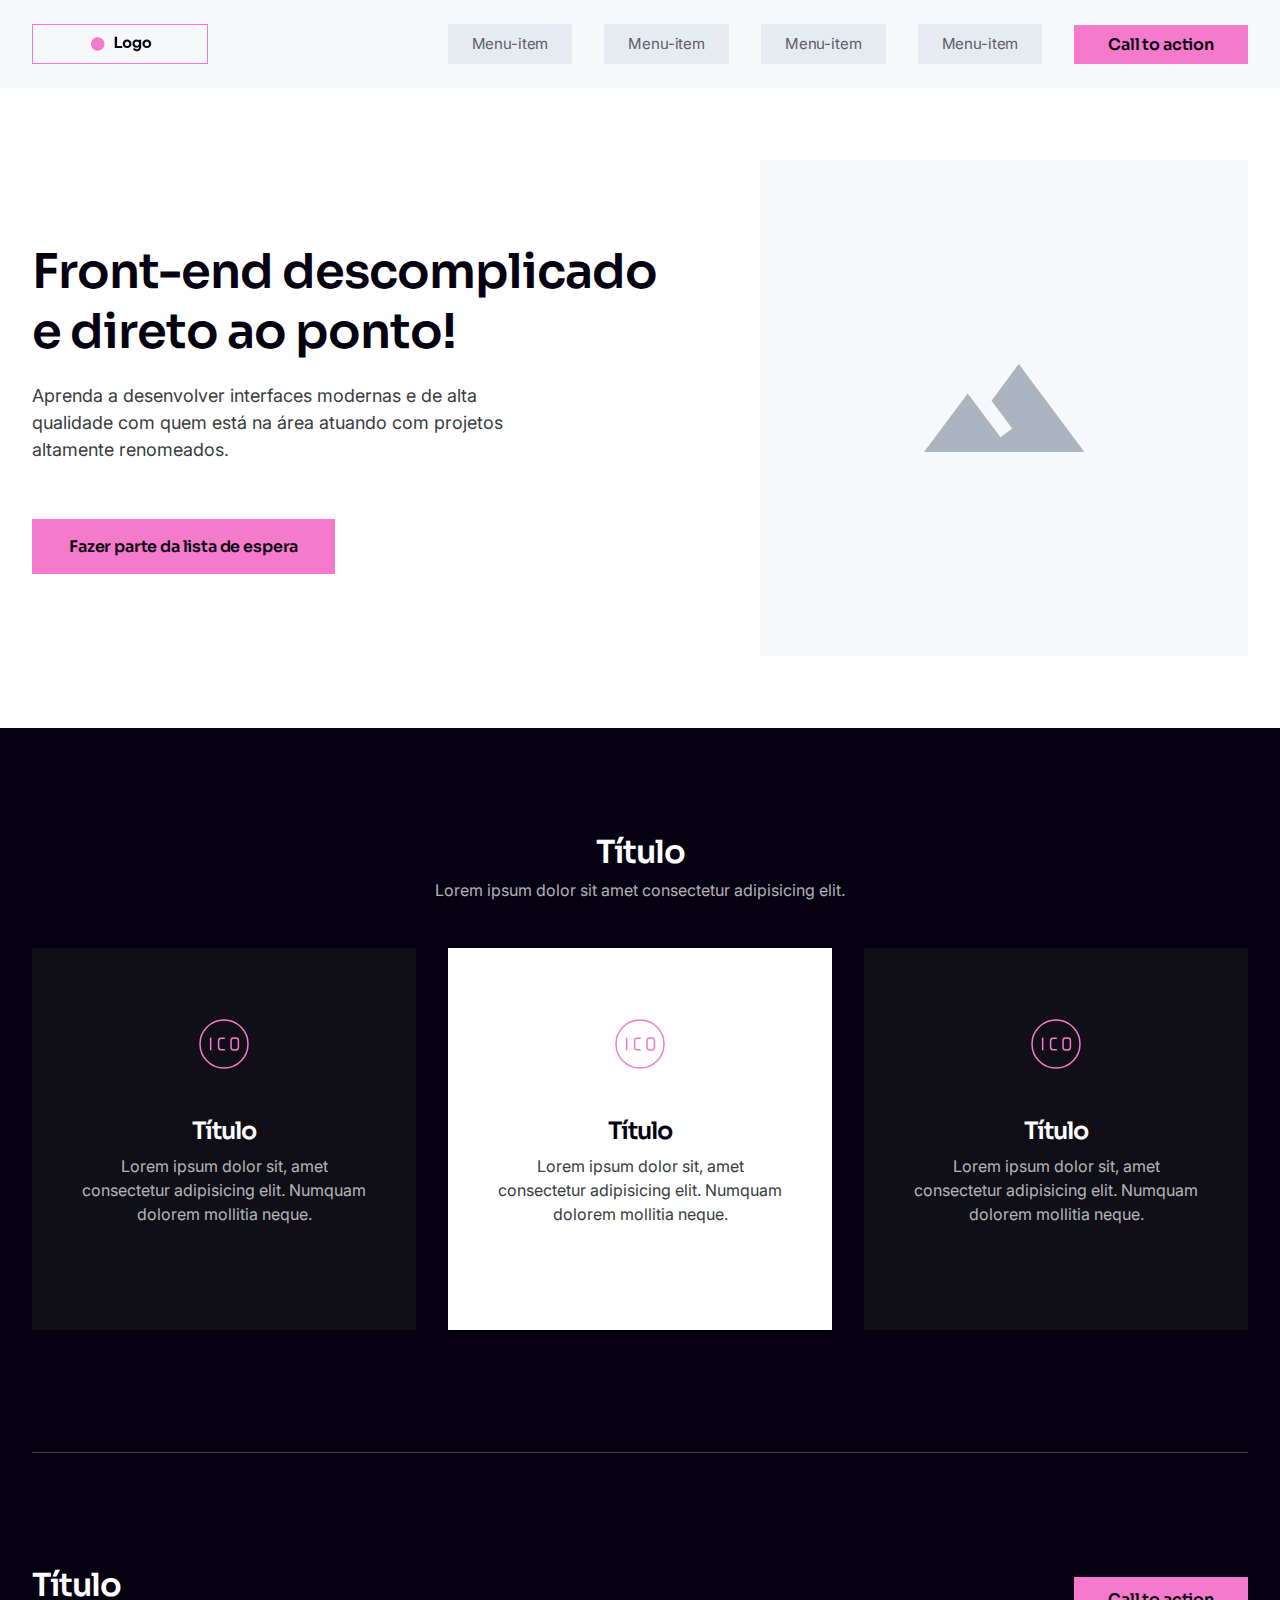
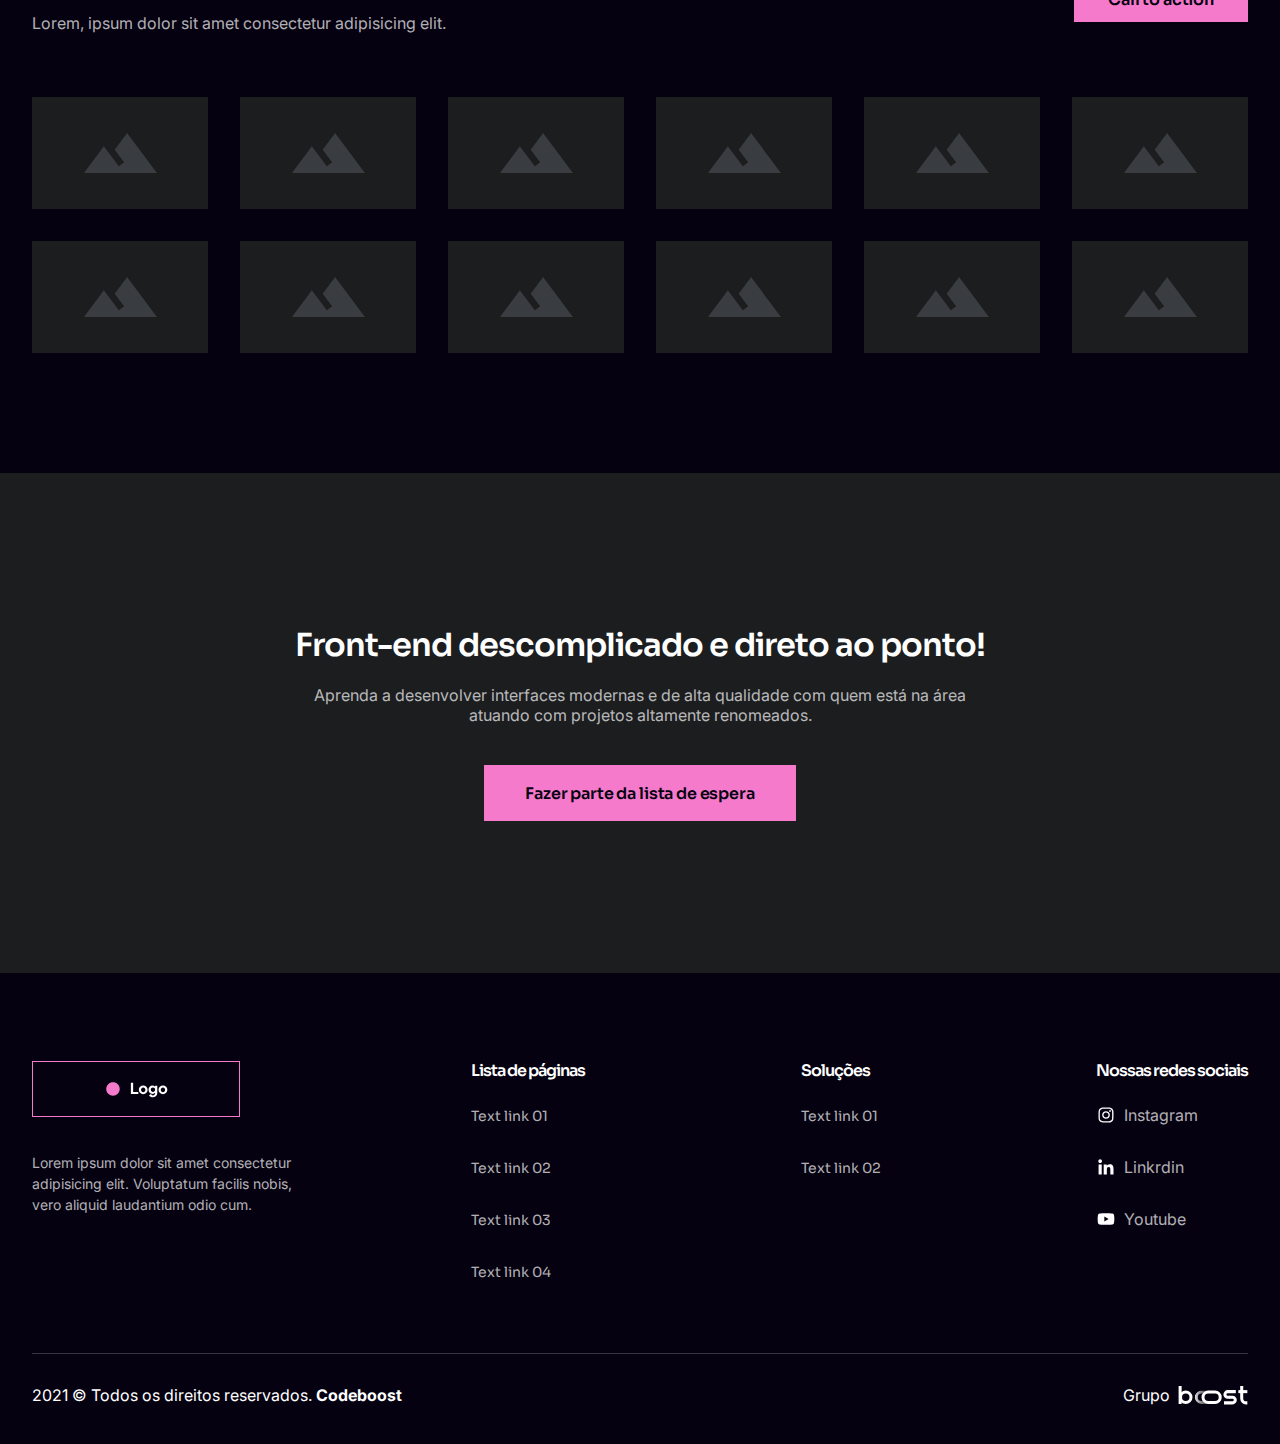
<file: PROJETO-WIREFRAME/index.html>
<!DOCTYPE html>
<html lang="pt-BR">
  <head>
    <meta charset="UTF-8" />
    <meta http-equiv="X-UA-Compatible" content="IE=edge" />
    <meta name="viewport" content="width=device-width, initial-scale=1.0" />
    <link rel="preconnect" href="https://fonts.googleapis.com" />
    <link rel="preconnect" href="https://fonts.gstatic.com" crossorigin />
    <link
      href="https://fonts.googleapis.com/css2?family=Inter:wght@400;700&family=Sora:wght@400;600&display=swap"
      rel="stylesheet"
    />

    <link rel="stylesheet" href="./css/variables.css" />
    <link rel="stylesheet" href="./css/grid.css" />
    <link rel="stylesheet" href="./css/patterns.css" />
    <link rel="stylesheet" href="./css/styles.css" />
    <link rel="stylesheet" href="./css/resert.css" />
    <link rel="stylesheet" href="./css/responsive.css" />

    <title>Projeto - wireframe</title>
  </head>

  <body>
    <header>
      <div class="container">
        <a href="./" class="logo">
          <img src="./img/logo.svg" alt="" />
        </a>
        <nav>
          <ul>
            <li>
              <a href="" class="menu-item">Menu-item</a>
            </li>
            <li>
              <a href="" class="menu-item">Menu-item</a>
            </li>
            <li>
              <a href="" class="menu-item">Menu-item</a>
            </li>
            <li>
              <a href="" class="menu-item">Menu-item</a>
            </li>
          </ul>
          <button class="btn-primary">Call to action</button>
        </nav>
        <button class="menu-item menu-mobile">Menu Mobile</button>
      </div>
    </header>

    <section class="s-hero">
      <div class="container">
        <div class="text">
          <h1>Front-end descomplicado e direto ao ponto!</h1>
          <p>
            Aprenda a desenvolver interfaces modernas e de alta qualidade com
            quem está na área atuando com projetos altamente renomeados.
          </p>
          <a href="" class="btn-primary">Fazer parte da lista de espera</a>
        </div>
        <div class="image">
          <img src="./img/img-hero.svg" alt="Imagem hero" />
        </div>
      </div>
    </section>

    <section class="s-card-featured">
      <div class="container">
        <div class="main-area">
          <div class="title center">
            <h2>Título</h2>
            <p>Lorem ipsum dolor sit amet consectetur adipisicing elit.</p>
          </div>
          <div class="all-cards">
            <div class="card">
              <div class="icon">
                <img src="./img/icon-circle.svg" alt="" />
              </div>
              <div class="info">
                <h3>Título</h3>
                <p>
                  Lorem ipsum dolor sit, amet consectetur adipisicing elit.
                  Numquam dolorem mollitia neque.
                </p>
              </div>
            </div>
            <div class="card white">
              <div class="icon">
                <img src="./img/icon-circle.svg" alt="" />
              </div>
              <div class="info">
                <h3>Título</h3>
                <p>
                  Lorem ipsum dolor sit, amet consectetur adipisicing elit.
                  Numquam dolorem mollitia neque.
                </p>
              </div>
            </div>
            <div class="card">
              <div class="icon">
                <img src="./img/icon-circle.svg" alt="" />
              </div>
              <div class="info">
                <h3>Título</h3>
                <p>
                  Lorem ipsum dolor sit, amet consectetur adipisicing elit.
                  Numquam dolorem mollitia neque.
                </p>
              </div>
            </div>
          </div>
        </div>
        <div class="second-area">
          <div class="top">
            <div class="title">
              <h2>Título</h2>
              <p>Lorem, ipsum dolor sit amet consectetur adipisicing elit.</p>
            </div>
            <a href="" class="btn-primary">Call to action</a>
          </div>
          <div class="all-imgs">
            <div class="image">
              <img src="./img/thumb.svg" alt="" />
            </div>
            <div class="image">
              <img src="./img/thumb.svg" alt="" />
            </div>
            <div class="image">
              <img src="./img/thumb.svg" alt="" />
            </div>
            <div class="image">
              <img src="./img/thumb.svg" alt="" />
            </div>
            <div class="image">
              <img src="./img/thumb.svg" alt="" />
            </div>
            <div class="image">
              <img src="./img/thumb.svg" alt="" />
            </div>
            <div class="image">
              <img src="./img/thumb.svg" alt="" />
            </div>
            <div class="image">
              <img src="./img/thumb.svg" alt="" />
            </div>
            <div class="image">
              <img src="./img/thumb.svg" alt="" />
            </div>
            <div class="image">
              <img src="./img/thumb.svg" alt="" />
            </div>
            <div class="image">
              <img src="./img/thumb.svg" alt="" />
            </div>
            <div class="image">
              <img src="./img/thumb.svg" alt="" />
            </div>
          </div>
        </div>
      </div>
    </section>

    <section class="s-newsletter">
      <div class="container">
        <h2>Front-end descomplicado e direto ao ponto!</h2>
        <p>
          Aprenda a desenvolver interfaces modernas e de alta qualidade com quem
          está na área atuando com projetos altamente renomeados.
        </p>
        <a href="" class="btn-primary">Fazer parte da lista de espera</a>
      </div>
    </section>

    <footer>
      <div class="container">
        <main>
          <div class="area-left">
            <img src="./img/logo-footer.svg" alt="Logo do footer" />
            <p>
              Lorem ipsum dolor sit amet consectetur adipisicing elit.
              Voluptatum facilis nobis, vero aliquid laudantium odio cum.
            </p>
          </div>
          <nav>
            <div class="item">
              <h6>Lista de páginas</h6>
              <ul>
                <li><a href="">Text link 01</a></li>
                <li><a href="">Text link 02</a></li>
                <li><a href="">Text link 03</a></li>
                <li><a href="">Text link 04</a></li>
              </ul>
            </div>
            <div class="item">
              <h6>Soluções</h6>
              <ul>
                <li><a href="">Text link 01</a></li>
                <li><a href="">Text link 02</a></li>
              </ul>
            </div>
            <div class="item">
              <h6>Nossas redes sociais</h6>
              <ul>
                <li>
                  <a href="">
                    <img src="./img/instagram.svg" alt="Icone do Instagram" />
                    <span>Instagram</span>
                  </a>
                </li>
                <li>
                  <a href="">
                    <img src="./img/linkedin.svg" alt="Icone do linkedin" />
                    <span>Linkrdin</span>
                  </a>
                </li>
                <li>
                  <a href="">
                    <img src="./img/youtube.svg" alt="Icone do Youtube" />
                    <span>Youtube</span>
                  </a>
                </li>
              </ul>
            </div>
          </nav>
        </main>
        <div class="copy">
          <p>2021 © Todos os direitos reservados. <strong>Codeboost</strong></p>
          <div class="group">
            <span>Grupo</span>
            <img src="./img/boost.svg" alt="Boost" />
          </div>
        </div>
      </div>
    </footer>
  </body>
</html>
</file>
<file: PROJETO-WIREFRAME/css/variables.css>
:root {
  --brand-colors-pink: #f67acb;
  --gray-colors-50: #e6ebf2;
  --gray-colors-100: #050110;
  --gray-colors-200: #1c1d1f;
  --gray-colors-300: #393c40;
  --gray-colors-400: #5c6066;
  --gray-colors-800: #f7f8fa;
  --white-colors-text: rgba(255, 255, 255, 0.7);
  --white: #ffffff;
}
</file>
<file: PROJETO-WIREFRAME/css/grid.css>
.container {
  width: 100%;
  max-width: 1246px;
  margin: 0 auto;
  padding: 0px 15px;
}
</file>
<file: PROJETO-WIREFRAME/css/patterns.css>
h1,
h2,
h3 {
  font-family: 'sora', sans-serif;
  font-weight: 600;
  line-height: 125%;
  letter-spacing: -1px;
  color: var(--white);
}

h1 {
  font-size: 4.8rem;
  color: var(--gray-colors-100);
}

h2 {
  font-size: 3.2rem;
}

h3 {
  font-size: 2.4rem;
}

.btn-primary {
  font-family: 'sora', sans-serif;
  display: inline-block;
  background-color: var(--brand-colors-pink);
  padding: 1.2rem 3.4rem;
  font-weight: 600;
  letter-spacing: -0.01em;
  color: var(--gray-colors-100);
  transition: transform 0.3s;
}

.btn-primary:hover {
  transform: scale(1.05);
}

.menu-item {
  display: inline-block;
  background-color: var(--gray-colors-50);
  padding: 1.2rem 2.4rem;
  font-size: 1.5rem;
  line-height: 105%;
  letter-spacing: -0.01em;
  color: var(--gray-colors-400);
  transition: all 0.3s;
}

.menu-item:hover {
  background-color: #acb4bf;
  color: var(--white);
}
</file>
<file: PROJETO-WIREFRAME/css/styles.css>
/*Style Header */

header {
  position: fixed;
  top: 0;
  z-index: 2021;
  width: 100%;
  height: 8.8rem;
  background-color: var(--gray-colors-800);
  display: flex;
}

header .container {
  display: flex;
  justify-content: space-between;
  align-items: center;
}

header nav {
  display: flex;
  align-items: center;
}

header .menu-mobile {
  display: none;
}

header nav ul {
  display: flex;
  margin-right: 3.2rem;
}

header nav ul li {
  margin-left: 3.2rem;
}

header nav ul li:first-child {
  margin-left: 0px;
}

header nav .btn-primary {
  padding: 0.9rem 3.4rem;
}

/*Style Section Hero */

.s-hero {
  margin-top: 8.8rem;
  padding: 7.2rem 0px;
}

.s-hero .container {
  display: flex;
  justify-content: space-between;
  align-items: center;
}

.s-hero .text {
  width: 100%;
  max-width: 64rem;
}

.s-hero .text h1 {
  margin-bottom: 2rem;
}

.s-hero .text p {
  margin-bottom: 5.6rem;
  max-width: 48.8rem;
  font-size: 1.8rem;
  line-height: 150%;
  color: var(--gray-colors-300);
}

.s-hero .text .btn-primary {
  padding: 1.7rem 3.7rem;
}

.s-hero .image {
  width: 100%;
  max-width: 488px;
  height: 496px;
  background-color: var(--gray-colors-800);
  display: flex;
  align-items: center;
  justify-content: center;
}

/* Section Feature Cards */

.s-card-featured {
  background-color: var(--gray-colors-100);
  padding-top: 10.4rem;
  padding-bottom: 12rem;
}

.s-card-featured .main-area {
  border-bottom: 1px solid rgba(255, 255, 255, 0.25);
  padding-bottom: 12.2rem;
}

.s-card-featured .title {
  display: flex;
  flex-direction: column;
}

.s-card-featured .title.center {
  align-items: center;
}

.s-card-featured .title p {
  margin-top: 0.8rem;
}

.s-card-featured p {
  color: var(--white-colors-text);
}

.s-card-featured .all-cards {
  display: flex;
  justify-content: space-between;
  margin-top: 4.8rem;
}

.s-card-featured .all-cards .card {
  width: 100%;
  max-width: 38.4rem;
  height: 38.2rem;
  background-color: rgba(28, 29, 31, 0.5);
  display: flex;
  flex-direction: column;
  align-items: center;
  padding-top: 6.4rem;
}

.s-card-featured .all-cards .card.white {
  background-color: var(--white);
}

.s-card-featured .all-cards .card.white h3 {
  color: var(--gray-colors-100);
}

.s-card-featured .all-cards .card.white p {
  color: var(--gray-colors-300);
}

.s-card-featured .all-cards .card .info {
  margin-top: 4rem;
  max-width: 28.8rem;
}

.s-card-featured .all-cards .card .info h3 {
  text-align: center;
}

.s-card-featured .all-cards .card .info p {
  text-align: center;
  margin-top: 0.8rem;
  line-height: 150%;
}

.s-card-featured .second-area {
  margin-top: 11.2rem;
}

.s-card-featured .second-area .top {
  display: flex;
  align-items: center;
  justify-content: space-between;
  margin-bottom: 6.4rem;
}

.s-card-featured .second-area .all-imgs {
  display: flex;
  flex-wrap: wrap;
  gap: 3.2rem;
}

.s-card-featured .second-area .all-imgs .image {
  width: 17.6rem;
  height: 11.2rem;
  background-color: var(--gray-colors-200);
  display: flex;
  align-items: center;
  justify-content: center;
}

/* Section newsletter*/

.s-newsletter {
  padding: 15.2rem 0rem;
  background-color: var(--gray-colors-200);
}

.s-newsletter .container {
  display: flex;
  flex-direction: column;
  align-items: center;
}

.s-newsletter h2 {
  margin-bottom: 2rem;
  text-align: center;
}

.s-newsletter p {
  text-align: center;
  max-width: 69.4rem;
  color: var(--white-colors-text);
  margin-bottom: 4rem;
}

.s-newsletter .btn-primary {
  padding: 1.75rem 4.1rem;
}

/* Footer*/

footer {
  background-color: var(--gray-colors-100);
  padding-top: 8.8rem;
  padding-bottom: 3.9rem;
}

footer main {
  display: flex;
  align-items: flex-start;
  justify-content: space-between;
  border-bottom: 1px solid rgba(255, 255, 255, 0.2);
  padding-bottom: 7.2rem;
}

footer main .area-left {
  max-width: 28.1rem;
}

footer main .area-left p {
  font-size: 1.4rem;
  line-height: 150%;
  color: var(--white-colors-text);
  margin-top: 3.5rem;
}

footer main nav {
  display: flex;
  align-items: flex-start;
  justify-content: space-between;
  width: 100%;
  max-width: 77.7rem;
}

footer main nav .item h6 {
  font-family: 'Sora', sans-serif;
  font-weight: 600;
  line-height: 125%;
  letter-spacing: -1px;
  color: var(--white);
  margin-bottom: 2.4rem;
}

footer main nav .item ul li {
  margin-bottom: 3.2rem;
}

footer main nav .item ul li:last-child {
  margin-bottom: 0;
}

footer main nav .item ul li a {
  font-family: 'Sora', sans-serif;
  font-size: 1.4rem;
  line-height: 105%;
  color: var(--white-colors-text);
  transition: color 0.3s;
}

footer main nav .item ul li a:hover {
  color: var(--white);
}

footer main nav .item:last-child ul li a {
  display: flex;
  align-items: center;
}

footer main nav .item:last-child ul li a span {
  margin-left: 0.8rem;
}

footer .copy {
  display: flex;
  justify-content: space-between;
  align-items: center;
  padding-top: 3.1rem;
}

footer .copy p {
  color: var(--white);
}

footer .copy .group {
  display: flex;
  align-items: center;
}

footer .copy .group span {
  color: var(--white);
  margin-right: 0.8rem;
}
</file>
<file: PROJETO-WIREFRAME/css/resert.css>
* {
  margin: 0;
  padding: 0;
  border: none;
  box-sizing: border-box;
  list-style: none;
  text-decoration: none;
  font-size: 1.6rem;
  font-family: 'Inter', sans-serif;
}

img {
  max-width: 100%;
  display: block;
}

html {
  font-size: 62.5%;
}

button {
  cursor: pointer;
}
</file>
<file: PROJETO-WIREFRAME/css/responsive.css>
@media (max-width: 1200px) {
  .s-hero .text {
    max-width: 49%;
  }

  .s-card-featured .all-cards {
    width: 100%;
  }

  .s-card-featured .all-cards .card {
    width: 32%;
  }

  .s-card-featured .second-area .all-imgs {
    gap: 2rem 2%;
  }

  .s-card-featured .second-area .all-imgs .image {
    width: 23.5%;
  }

  footer main nav {
    max-width: 63rem;
  }
}

@media (max-width: 991px) {
  header nav {
    display: none;
  }
  header .menu-mobile {
    display: block;
  }

  .s-hero .container {
    flex-direction: column;
  }

  .s-hero .text {
    max-width: 100%;
    margin-bottom: 4rem;
    display: flex;
    flex-direction: column;
    align-items: center;
  }

  .s-hero .text h1 {
    text-align: center;
  }

  .s-hero .text p {
    text-align: center;
  }

  .s-card-featured .all-cards {
    flex-direction: column;
  }

  .s-card-featured .all-cards .card {
    width: 100%;
    max-width: 100%;
    height: auto;
    padding: 3rem;
    margin-bottom: 2rem;
  }

  .s-card-featured .all-cards .card:last-child {
    margin-bottom: 0;
  }

  .s-card-featured .all-cards .card .info {
    max-width: 100%;
    margin-top: 2rem;
  }

  footer main nav {
    max-width: 45rem;
  }
}

@media (max-width: 768px) {
  footer main {
    flex-direction: column;
    align-items: center;
  }

  footer main .area-left {
    display: flex;
    flex-direction: column;
    align-content: center;
    margin-bottom: 4rem;
  }

  footer main .area-left p {
    text-align: center;
  }

  footer main nav {
    max-width: 100%;
  }
}

@media (max-width: 600px) {
  .s-card-featured .second-area .top {
    flex-direction: column;
    align-items: center;
  }

  .s-card-featured .second-area .top .title h2,
  .s-card-featured .second-area .top .title p {
    text-align: center;
  }

  .s-card-featured .second-area .top .title h2 {
    margin-bottom: 0.8rem;
  }

  .s-card-featured .second-area .top .title {
    margin-bottom: 2rem;
  }
}

@media (max-width: 480px) {
  html {
    font-size: 55%;
  }

  header .logo {
    max-width: 130px;
  }

  .s-hero {
    padding: 4rem 0px;
  }

  .s-hero .text p {
    margin-bottom: 3rem;
  }

  .s-hero .image {
    height: 30rem;
  }

  .s-hero .image img {
    max-width: 100%;
  }

  h1 {
    font-size: 4.2rem;
  }

  .s-card-featured {
    padding: 4rem 0;
  }

  .s-card-featured .title p {
    text-align: center;
    max-width: 80%;
  }

  .s-card-featured .main-area {
    padding-bottom: 4rem;
  }

  .s-card-featured .second-area {
    margin-top: 4rem;
  }

  .s-card-featured .second-area .top {
    margin-bottom: 3rem;
  }

  .s-card-featured .second-area .top p {
    margin: 0 auto;
  }

  .s-card-featured .second-area .all-imgs {
    gap: 0.5rem 2%;
  }

  .s-card-featured .second-area .all-imgs .image {
    width: 49%;
  }

  .s-newsletter {
    padding: 4rem 0rem;
  }

  footer {
    padding: 4rem 0;
  }

  footer main {
    padding-bottom: 4rem;
  }

  footer .copy {
    flex-direction: column;
  }

  footer .copy p {
    margin-bottom: 2rem;
  }

  footer main nav {
    flex-direction: column;
    align-items: center;
  }

  footer main nav .item {
    margin-bottom: 4rem;
  }

  footer main nav .item:last-child {
    margin-bottom: 0;
  }

  footer main nav .item ul {
    display: flex;
    flex-direction: column;
    align-items: center;
  }
}
</file>
